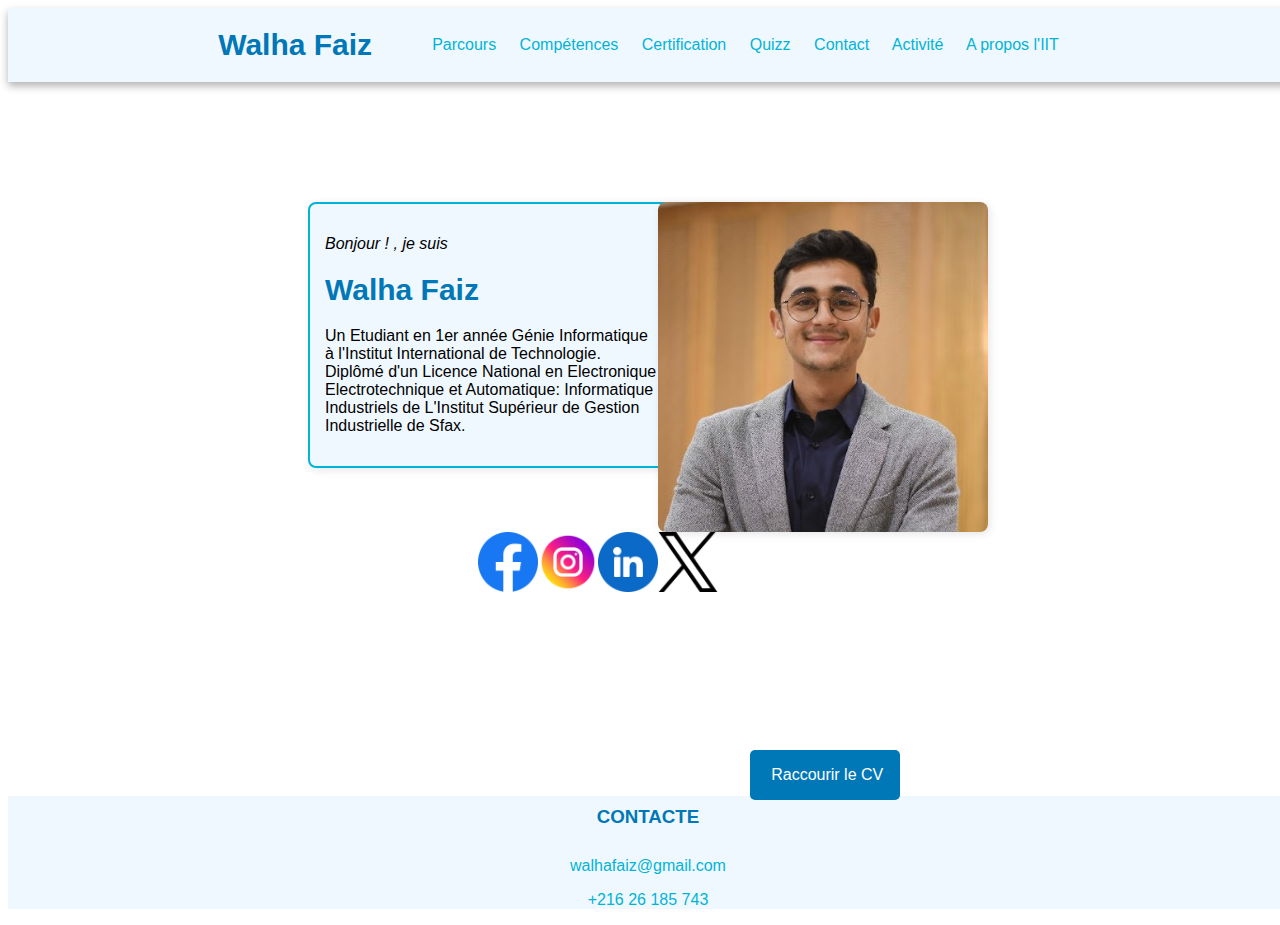
<file: index.html>
<!DOCTYPE html>
<html lang="en">

<head>
    <link rel="stylesheet" href="css/style.css">
    <meta charset="UTF-8">
    <meta name="viewport" content="width=device-width, initial-scale=1.0">
    <title>Faiz Walha </title>
</head>

<body>
    <header>
        <nav>
            <div>
                <h1> Walha Faiz </h1>
            </div>
            <div>
                <a href="parcours.html" id="parcour"> Parcours</a>
                <a href="competences.html"> Compétences</a>
                <a href="certification.html"> Certification</a>
                <a href="quiz.html"> Quizz</a>
                <a href="contact.html"> Contact</a>
                <a href="activite.html">Activité</a>
                <a href="iit.html">A propos l'IIT</a>
            </div>
        </nav>

    </header>


    <section>
        <img src="image/moi.jpg" alt="" id="img">


        <div class="texte">


            <p id="bonj"> Bonjour ! , je suis </p>
            <h1> Walha Faiz </h1>
            <p>
               Un Etudiant en 1er année Génie Informatique à l'Institut International de Technologie.<br>
                Diplômé d'un
                Licence National en Electronique Electrotechnique et Automatique: Informatique Industriels de L'Institut
                Supérieur de Gestion
                Industrielle de Sfax.
            </p>
        </div>
        <nav class="social">
            <a href="https://www.facebook.com/faiz.walha.1/"><img src="image/facebook.png" alt="fqcebook" height="60"
                    width="60"></a>
            <a href="https://www.instagram.com/walha_faiz/?hl=fr"><img src="image/instagram.png" alt="instagrame"
                height="60" width="60"></a>
            <a href="https://www.linkedin.com/in/walha-faiz-9143a525a/"><img src="image/linkedin.png" alt="linked in"
                height="60"
                width="60"></a>
            <a href="https://x.com/FaizWalha1083"><img src="image/twitter.png" alt="X" height="60"
                width="60"></a>
        </nav>

        <a href="image/cv Faiz Walha (1).pdf"><input type="button" name="CV" value=" Raccourir le CV" id="cv"></a>
    </section>

    <footer>
        <h3>CONTACTE </h3>
        <p>walhafaiz@gmail.com</p>
        <p>+216 26 185 743</p>

    </footer>
</body>

</html>
</file>
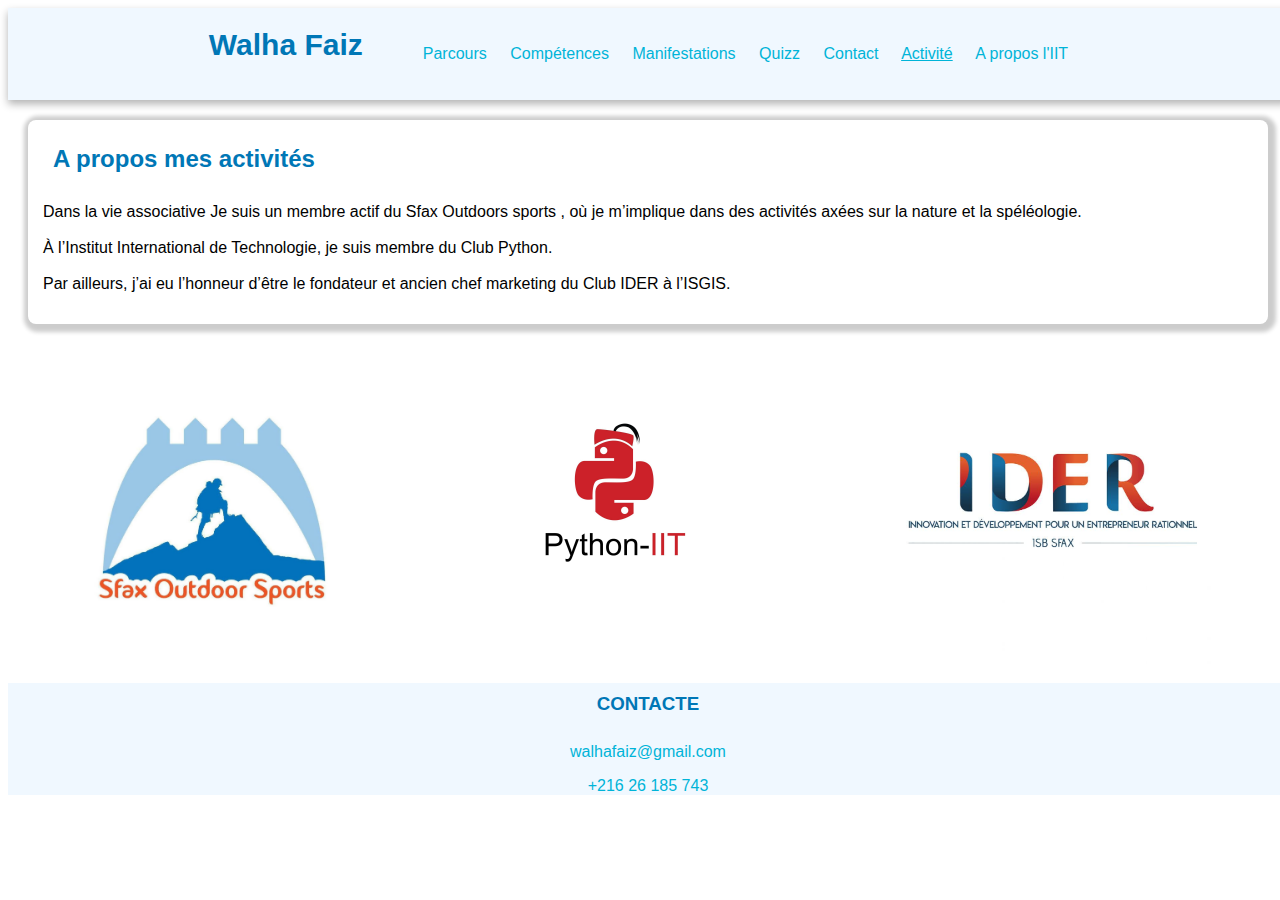
<file: activite.html>
<!DOCTYPE html>
<html lang="en">

<head>
    <link rel="stylesheet" href="css/style.css">
    <meta charset="UTF-8">
    <meta name="viewport" content="width=device-width, initial-scale=1.0">
    <title>Document</title>
</head>

<body>
    <header>
        <nav>
            <div>
                <a href="index.html">
                    <h1> Walha Faiz </h1>
                </a>
            </div>
            <div>
                <a href="parcours.html"> Parcours</a>
                <a href="competences.html"> Compétences</a>
                <a href="manifestations.html"> Manifestations</a>
                <a href="quiz.html"> Quizz</a>
                <a href="contact.html"> Contact</a>
                <a id="menu_actuel" href="activite.html">Activité</a>
                <a href="iit.html">A propos l'IIT</a>
            </div>
        </nav>

    </header>
    <main>
        <div id="paragraphe">
            <h3>A propos mes activités </h3>
            <p>Dans la vie associative
                 Je suis un membre actif du Sfax Outdoors sports , où je m’implique dans des activités axées sur la
                nature et la spéléologie. <br> <br>
                À l’Institut International de Technologie, je suis membre du Club Python. <br> <br>
                Par ailleurs, j’ai eu l’honneur d’être le fondateur et ancien
                chef marketing du Club IDER à l’ISGIS. 

            </p>
           

    </main>
   
<div id="image">
        <img src="image/326715875_691560219368426_304659832579003276_n.jpg" alt="sos" width="20%" height="15%">
        <img src="image/387773547_122094110702075651_2808305473566217773_n.jpg" alt="python" width="20%" height="15%"> 
        <img src="image/420182862_386464670682365_4012236399091255373_n.jpg" alt="ider" width="25%" height="15%">
    </div>
    <footer>

        <h3>CONTACTE</h3>
        <p>walhafaiz@gmail.com</p>
        <p>+216 26 185 743</p>

    </footer>
</body>

</html>
</file>
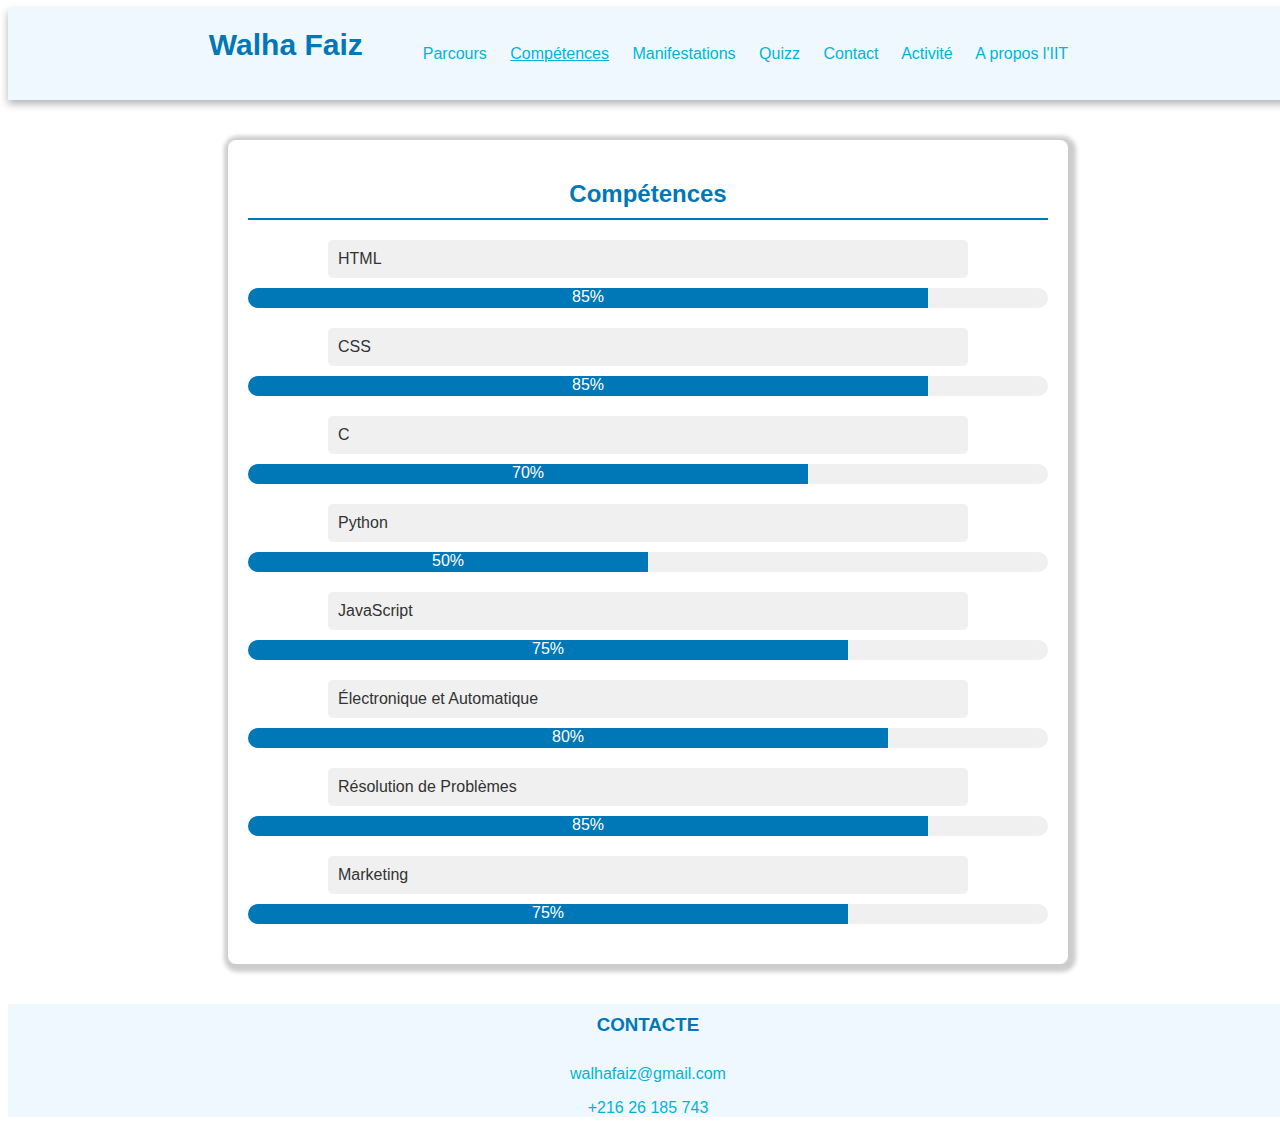
<file: competences.html>
<!DOCTYPE html>
<html lang="en">
<head>
    <link rel="stylesheet" href="css/style.css">
    <meta charset="UTF-8">
    <meta name="viewport" content="width=device-width, initial-scale=1.0">
    <title>Document</title>
</head>
<body>
    <header>
        <nav>
            <div>
            <a href="index.html"><h1> Walha Faiz </h1></a>
        </div>
        <div>
            <a href="parcours.html"> Parcours</a>
            <a id="menu_actuel" href="competences.html"> Compétences</a>
            <a href="manifestations.html"> Manifestations</a>
            <a href="quiz.html"> Quizz</a>
            <a href="contact.html"> Contact</a>
            <a href="activite.html">Activité</a>
            <a href="iit.html">A propos l'IIT</a>
        </div>
        </nav>

    </header>
    <section id="competences">
        <h2>Compétences</h2>
        <div class="skill">
            <label>HTML</label>
            <div class="progress">
                <div class="progress-bar" style="width: 85%;">85%</div>
            </div>
        </div>
        <div class="skill">
            <label>CSS</label>
            <div class="progress">
                <div class="progress-bar" style="width: 85%;">85%</div>
            </div>
        </div>
        <div class="skill">
            <label>C</label>
            <div class="progress">
                <div class="progress-bar" style="width: 70%;">70%</div>
            </div>
        </div>
        <div class="skill">
            <label>Python</label>
            <div class="progress">
                <div class="progress-bar" style="width: 50%;">50%</div>
            </div>
        </div>
        <div class="skill">
            <label>JavaScript</label>
            <div class="progress">
                <div class="progress-bar" style="width: 75%;">75%</div>
            </div>
        </div>
        <div class="skill">
            <label>Électronique et Automatique</label>
            <div class="progress">
                <div class="progress-bar" style="width: 80%;">80%</div>
            </div>
        </div>
       
        
        <div class="skill">
            <label>Résolution de Problèmes</label>
            <div class="progress">
                <div class="progress-bar" style="width: 85%;">85%</div>
            </div>
        </div>
        <div class="skill">
            <label>Marketing</label>
            <div class="progress">
                <div class="progress-bar" style="width: 75%;">75%</div>
            </div>
        </div>
    </section>
    

    
    <footer>

        <h3>CONTACTE</h3>
        <p>walhafaiz@gmail.com</p>
        <p>+216 26 185 743</p>
        
            </footer>
</body>
</html>
</file>
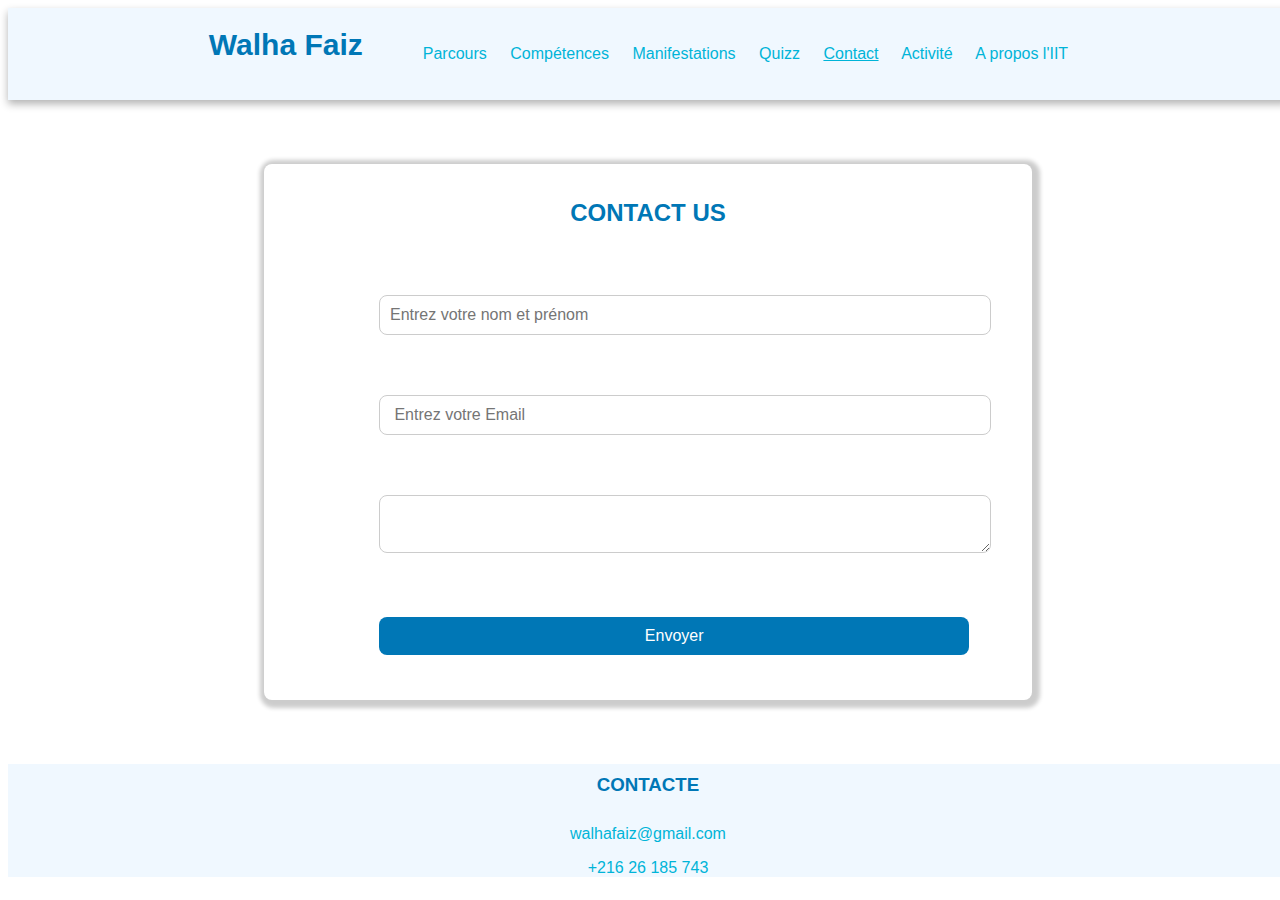
<file: contact.html>
<!DOCTYPE html>
<html lang="en">
<head>
    <link rel="stylesheet" href="css/style.css">
    <meta charset="UTF-8">
    <meta name="viewport" content="width=device-width, initial-scale=1.0">
    <title>Document</title>
</head>
<body>
    <header>
        <nav>
            <div>
            <a href="index.html"><h1> Walha Faiz </h1></a>
        </div>
        <div>
            <a href="parcours.html"> Parcours</a>
            <a href="competences.html"> Compétences</a>
            <a href="manifestations.html"> Manifestations</a>
            <a href="quiz.html"> Quizz</a>
            <a id="menu_actuel" href="contact.html"> Contact</a>
            <a href="activite.html">Activité</a>
            <a href="iit.html">A propos l'IIT</a>
        </div>
        </nav>


    </header>
    <main>
        <section id="contact">
            <h2>CONTACT US</h2><br>
            
        
             <div>
                <input type="text" id="nomprenom" name="nom" placeholder="Entrez votre nom et prénom"><br>
               <input type="text" id="email" name="nom" placeholder=" Entrez votre Email"><br>
                <textarea name="text" id="text"></textarea>
                <button type="submit" id="submitbut">Envoyer</button> 
              </div>
        </section>
        <script src="script.js"> </script>
        
       
        
    </main>
    <footer>

        <h3>CONTACTE</h3>
        <p>walhafaiz@gmail.com</p>
        <p>+216 26 185 743</p>
        
            </footer>
</body>
</html>
</file>
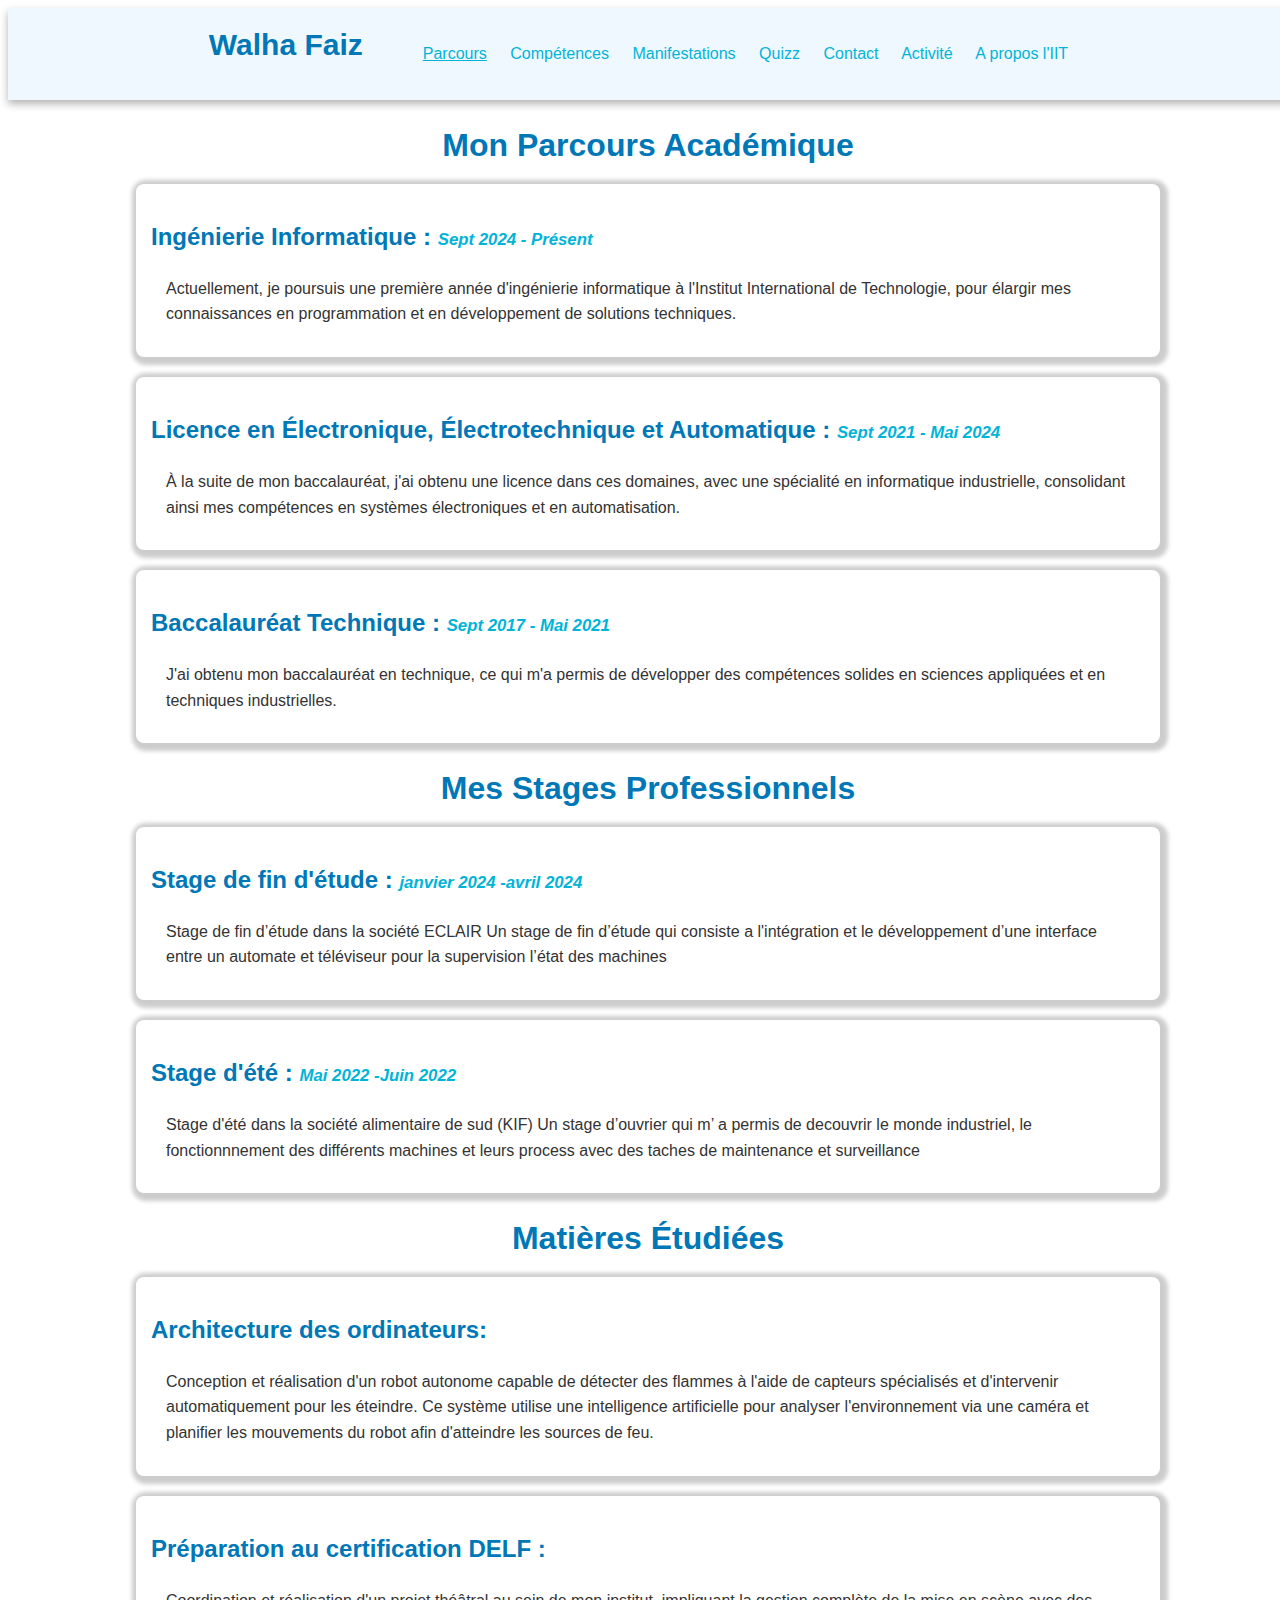
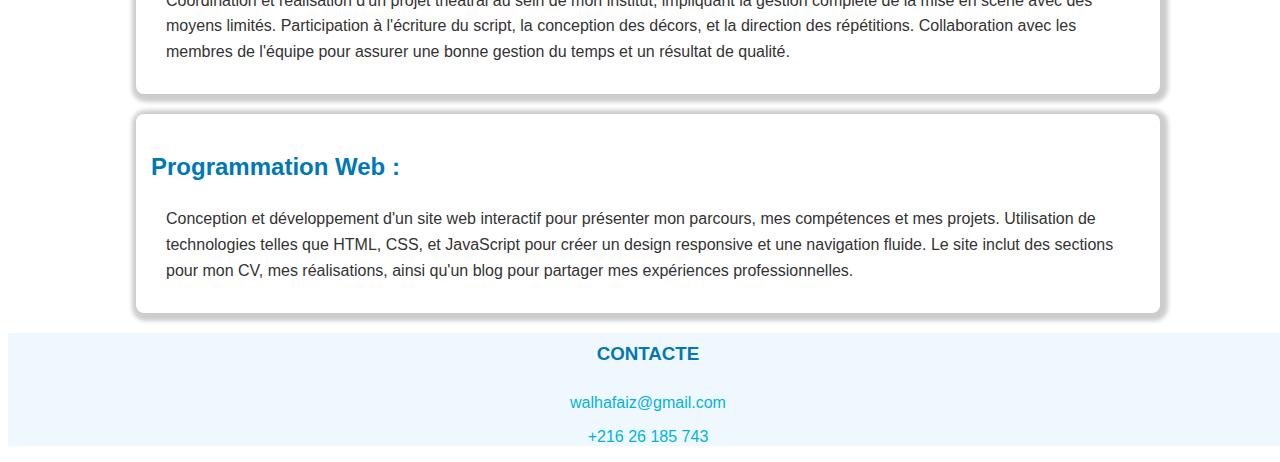
<file: parcours.html>
<!DOCTYPE html>
<html lang="en">

<head>
    <link rel="stylesheet" href="css/style.css">
    <meta charset="UTF-8">
    <meta name="viewport" content="width=device-width, initial-scale=1.0">
    <title>Document</title>
</head>

<body>
    <header>
        <nav>
            <div>
                <a href="index.html">
                    <h1> Walha Faiz </h1>
                </a>
            </div>
            <div>
                <a id="menu_actuel" href="parcours.html"> Parcours</a>
                <a href="competences.html"> Compétences</a>
                <a href="manifestations.html"> Manifestations</a>
                <a href="quiz.html"> Quizz</a>
                <a href="contact.html"> Contact</a>
                <a href="activite.html">Activité</a>
                <a href="iit.html">A propos l'IIT</a>
            </div>
        </nav>

    </header>


    <section id="parcours">

        <h2>Mon Parcours Académique</h2>
        <div>
            <h3>Ingénierie Informatique : <span>Sept 2024 - Présent</span></h3>
            <p>Actuellement, je poursuis une première année d'ingénierie informatique à l'Institut International de
                Technologie, pour élargir mes connaissances en programmation et en développement de solutions
                techniques.</p>
        </div>
        <div>
            <h3>Licence en Électronique, Électrotechnique et Automatique : <span>Sept 2021 - Mai 2024</span></h3>
            <p>À la suite de mon baccalauréat, j'ai obtenu une licence dans ces domaines, avec une spécialité en
                informatique industrielle, consolidant ainsi mes compétences en systèmes électroniques et en
                automatisation.</p>
        </div>
        <div>
            <h3>Baccalauréat Technique : <span>Sept 2017 - Mai 2021</span> </h3>
            <p>J'ai obtenu mon baccalauréat en technique, ce qui m'a permis de développer des compétences solides en
                sciences appliquées et en techniques industrielles.</p>
        </div>

        <h2>Mes Stages Professionnels </h2>
        <div>
            <h3>Stage de fin d'étude : <span>janvier 2024 -avril 2024</span></h3>
            <p>Stage de fin d’étude dans la société ECLAIR
                Un stage de fin d’étude qui consiste a l'intégration et le
                développement d’une interface entre un automate et téléviseur
                pour la supervision l’état des machines</p>
        </div>
        <div>
            <h3>Stage d'été : <span>Mai 2022 -Juin 2022</span></h3>
            <p>Stage d'été dans la société alimentaire de sud (KIF)
                Un stage d’ouvrier qui m’ a permis de decouvrir le monde industriel,
                le fonctionnnement des différents machines et leurs process avec
                des taches de maintenance et surveillance</p>
        </div>
        <h2>Matières Étudiées</h2>
        <div>
            <h3>Architecture des ordinateurs:</h3>
            <p>Conception et réalisation d'un robot autonome capable de détecter des flammes à l'aide de capteurs
                spécialisés et d'intervenir automatiquement pour les éteindre. Ce système
                utilise une intelligence artificielle pour analyser l'environnement via une caméra et planifier les
                mouvements du robot afin d'atteindre les sources de feu. </p>
        </div>
        <div>
            <h3>Préparation au certification DELF : </h3>
            <p>Coordination et réalisation d'un projet théâtral au sein de mon institut, impliquant la gestion complète
                de la mise en scène avec des moyens limités. Participation à l'écriture du script, la conception des
                décors, et la direction des répétitions. Collaboration avec les membres de l'équipe pour assurer une
                bonne gestion du temps et un résultat de qualité. </p>
        </div>
        <div>
            <h3>Programmation Web : </h3>
            <p>Conception et développement d'un site web interactif pour présenter mon parcours, mes compétences et mes
                projets. Utilisation de technologies telles que HTML, CSS, et JavaScript pour créer un design responsive
                et une navigation fluide. Le site inclut des sections pour mon CV, mes réalisations, ainsi qu'un blog
                pour partager mes expériences professionnelles. </p>
        </div>

    </section>


    <footer>

        <h3>CONTACTE</h3>
        <p>walhafaiz@gmail.com</p>
        <p>+216 26 185 743</p>

    </footer>
</body>

</html>
</file>
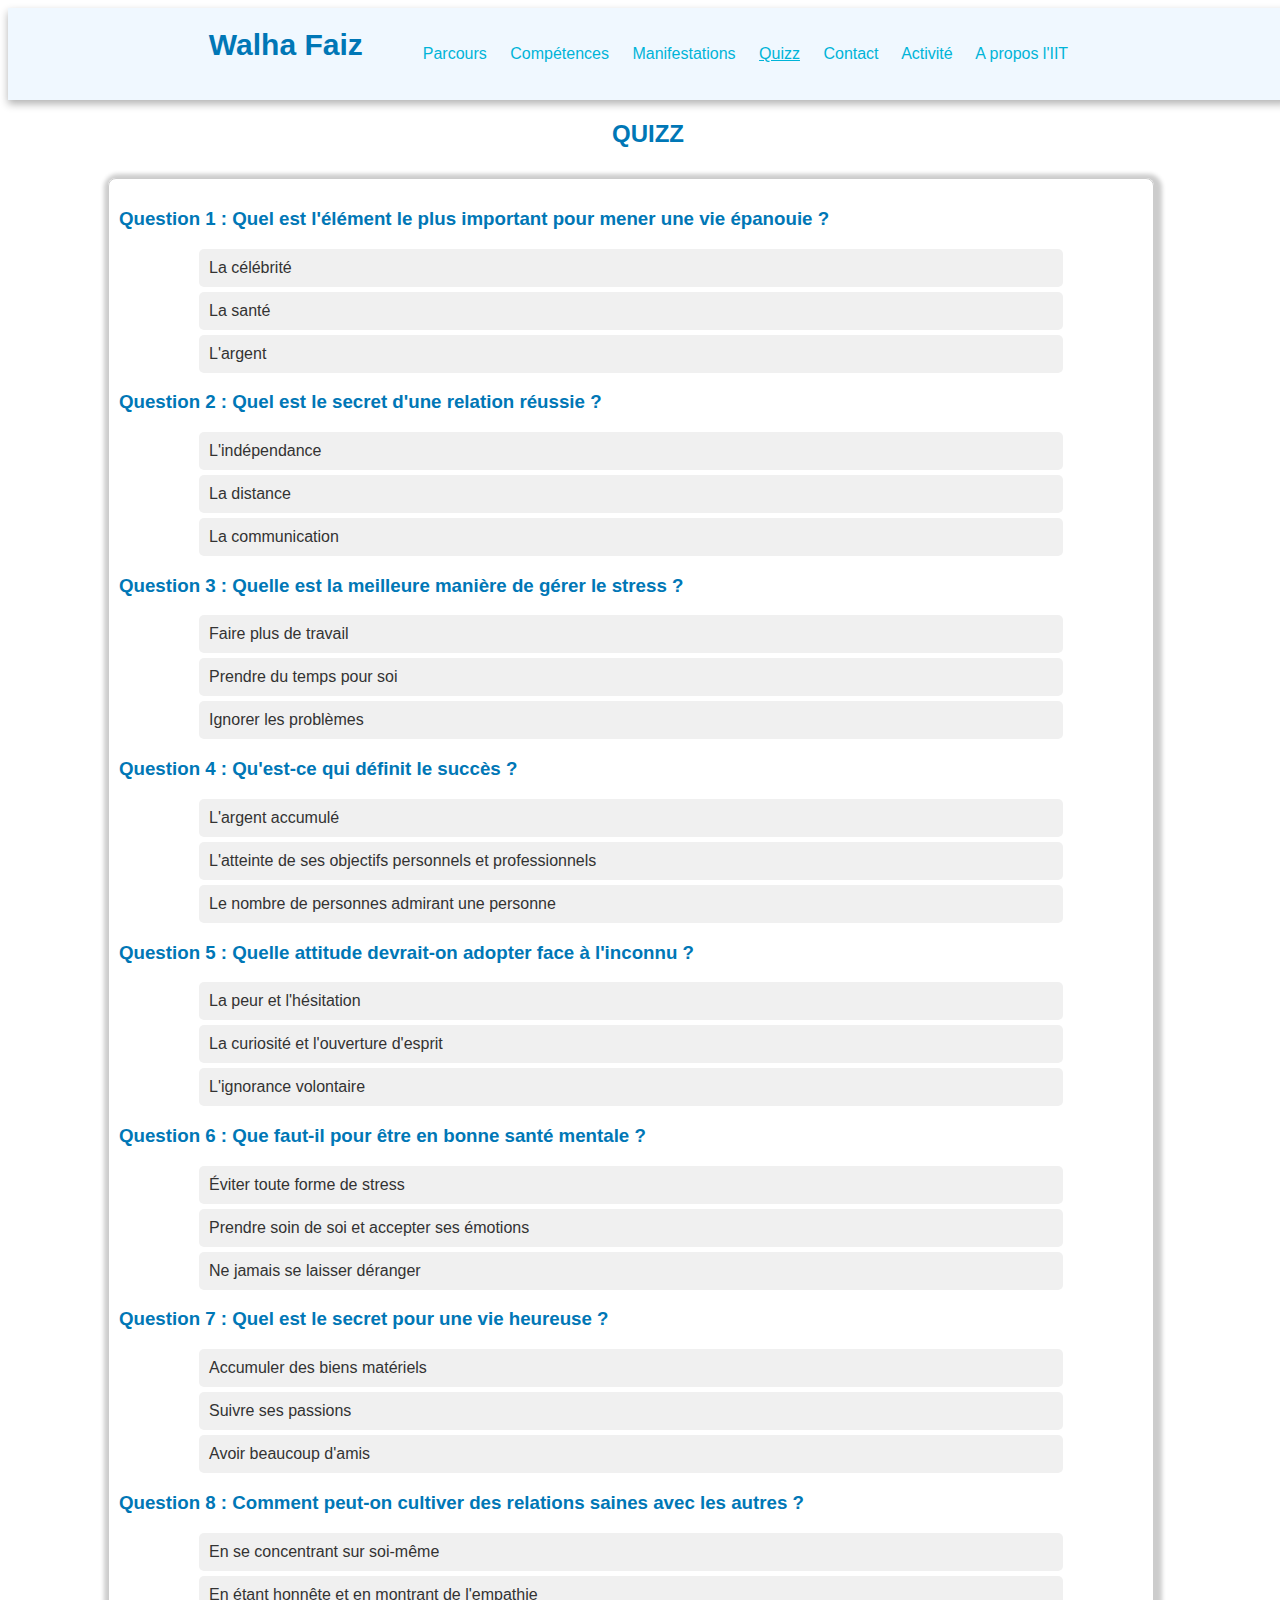
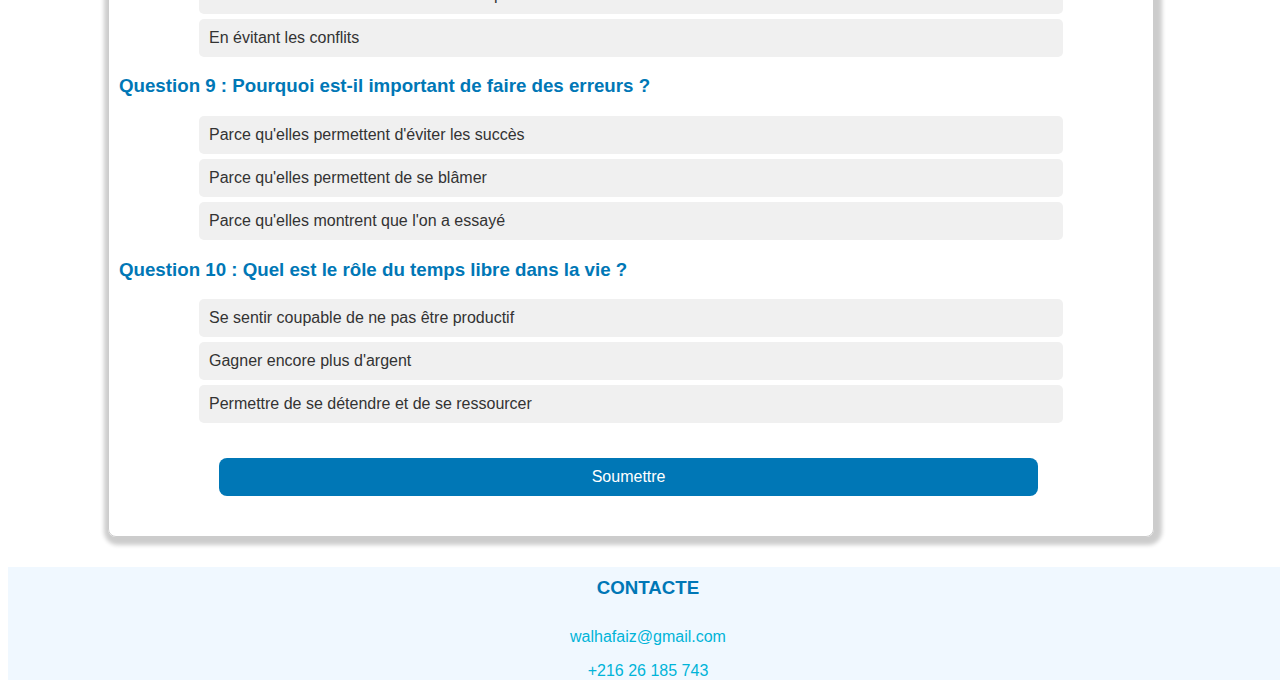
<file: quiz.html>
<!DOCTYPE html>
<html lang="en">
<head>
    <link rel="stylesheet" href="css/style.css">
    <meta charset="UTF-8">
    <meta name="viewport" content="width=device-width, initial-scale=1.0">
    <title>Document</title>
</head>
<body>
    <header>
        <nav>
            <div>
            <a href="index.html"><h1> Walha Faiz </h1></a>
        </div>
        <div>
            <a href="parcours.html"> Parcours</a>
            <a href="competences.html"> Compétences</a>
            <a href="manifestations.html"> Manifestations</a>
            <a id="menu_actuel" href="quiz.html"> Quizz</a>
            <a href="contact.html"> Contact</a>
            <a href="activite.html">Activité</a>
            <a href="iit.html">A propos l'IIT</a>
        </div>
        </nav>


    </header>
    <main>
        <!DOCTYPE html>
<html lang="fr">
<head>
    <meta charset="UTF-8">
    <meta name="viewport" content="width=device-width, initial-scale=1.0">
    <title>Test de Réponses</title>
</head>
<body>
    <!DOCTYPE html>
<html lang="fr">
<head>
    <meta charset="UTF-8">
    <meta name="viewport" content="width=device-width, initial-scale=1.0">
    <title>Test avec Sélection entière</title>
    
</head>
<body>
    <h2 >QUIZZ</h2>
    <form id="quizForm">
        <h3>Question 1 : Quel est l'élément le plus important pour mener une vie épanouie ?</h3>
        <input type="radio" id="q1_option1" name="q1" value="option1">
        <label for="q1_option1">La célébrité </label>

        <input type="radio" id="q1_option2" name="q1" value="option2">
        <label for="q1_option2"> La santé</label>

        <input type="radio" id="q1_option3" name="q1" value="option3">
        <label for="q1_option3">L'argent </label>

        <h3>Question 2 : Quel est le secret d'une relation réussie ?</h3>
        <input type="radio" id="q2_option1" name="q2" value="option1">
        <label for="q2_option1">L'indépendance</label>

        <input type="radio" id="q2_option2" name="q2" value="option2">
        <label for="q2_option2">La distance </label>

        <input type="radio" id="q2_option3" name="q2" value="option3">
        <label for="q2_option3">La communication</label>

        <h3>Question 3 : Quelle est la meilleure manière de gérer le stress ?</h3>
        <input type="radio" id="q3_option1" name="q3" value="option1">
        <label for="q3_option1">Faire plus de travail </label>

        <input type="radio" id="q3_option2" name="q3" value="option2">
        <label for="q3_option2">Prendre du temps pour soi </label>

        <input type="radio" id="q3_option3" name="q3" value="option3">
        <label for="q3_option3"> Ignorer les problèmes</label>


        <h3>Question 4 : Qu'est-ce qui définit le succès ?</h3>
        <input type="radio" id="q4_option1" name="q4" value="option1">
        <label for="q4_option1">L'argent accumulé</label>

        <input type="radio" id="q4_option2" name="q4" value="option2">
        <label for="q4_option2">L'atteinte de ses objectifs personnels et professionnels </label>

        <input type="radio" id="q4_option3" name="q4" value="option3">
        <label for="q4_option3">Le nombre de personnes admirant une personne</label>


        <h3>Question 5 : Quelle attitude devrait-on adopter face à l'inconnu ?</h3>
        <input type="radio" id="q5_option1" name="q5" value="option1">
        <label for="q5_option1">La peur et l'hésitation </label>

        <input type="radio" id="q5_option2" name="q5" value="option2">
        <label for="q5_option2">La curiosité et l'ouverture d'esprit</label>

        <input type="radio" id="q5_option3" name="q5" value="option3">
        <label for="q5_option3">L'ignorance volontaire</label>

        <h3>Question 6 : Que faut-il pour être en bonne santé mentale ?</h3>
        <input type="radio" id="q6_option1" name="q6" value="option1">
        <label for="q6_option1"> Éviter toute forme de stress </label>

        <input type="radio" id="q6_option2" name="q6" value="option2">
        <label for="q6_option2">Prendre soin de soi et accepter ses émotions  </label>

        <input type="radio" id="q6_option3" name="q6" value="option3">
        <label for="q6_option3"> Ne jamais se laisser déranger</label>


        <h3>Question 7 : Quel est le secret pour une vie heureuse ?</h3>
        <input type="radio" id="q7_option1" name="q7" value="option1">
        <label for="q7_option1">Accumuler des biens matériels </label>

        <input type="radio" id="q7_option2" name="q7" value="option2">
        <label for="q7_option2">Suivre ses passions </label>

        <input type="radio" id="q7_option3" name="q7" value="option3">
        <label for="q7_option3">Avoir beaucoup d'amis</label>

        <h3>Question 8 : Comment peut-on cultiver des relations saines avec les autres ?</h3>
        <input type="radio" id="q8_option1" name="q8" value="option1">
        <label for="q8_option1">En se concentrant sur soi-même </label>

        <input type="radio" id="q8_option2" name="q8" value="option2">
        <label for="q8_option2">En étant honnête et en montrant de l'empathie  </label>

        <input type="radio" id="q8_option3" name="q8" value="option3">
        <label for="q8_option3"> En évitant les conflits</label>

        <h3>Question 9 : Pourquoi est-il important de faire des erreurs ?</h3>
        <input type="radio" id="q9_option1" name="q9" value="option1">
        <label for="q9_option1">Parce qu'elles permettent d'éviter les succès </label>

        <input type="radio" id="q9_option2" name="q9" value="option2">
        <label for="q9_option2">Parce qu'elles permettent de se blâmer </label>

        <input type="radio" id="q9_option3" name="q9" value="option3">
        <label for="q9_option3">Parce qu'elles montrent que l'on a essayé</label>

        <h3>Question 10 : Quel est le rôle du temps libre dans la vie ?</h3>
        <input type="radio" id="q10_option1" name="q10" value="option1">
        <label for="q10_option1">Se sentir coupable de ne pas être productif</label>

        <input type="radio" id="q10_option2" name="q10" value="option2">
        <label for="q10_option2">Gagner encore plus d'argent </label>

        <input type="radio" id="q10_option3" name="q10" value="option3">
        <label for="q10_option3">Permettre de se détendre et de se ressourcer</label>

        <button type="button" onclick="checkAnswers()">Soumettre</button>
    </form>

    <p id="score"></p>

    


   <script src="script.js"></script>
</body>
</html>

    </main>
    <footer>

        <h3>CONTACTE</h3>
        <p>walhafaiz@gmail.com</p>
        <p>+216 26 185 743</p>
        
            </footer>
</body>
</html>
</file>
<file: css/style.css>
header{
    background-color:aliceblue;
    font-family:Arial, Helvetica, sans-serif;
  
    box-shadow: 0 4px 8px rgba(0, 0, 0, 0.3);
}
nav {
 display: flex;
 justify-content: center;
 align-items: center;
 height: 100%;
 width: 100%;
 


}
a:hover {
    
    color:black; 
}
div h1{
    font-size: 30px;
    padding-right: 60px;
    color:#0077b6;
}
#menu_actuel{
    text-decoration-line: underline;
    }
div a {
   
    padding-right: 19px;
    text-decoration: none;
    color:#00b4d8 ;}
    body{
        width: 100%;
        height: 100%;
        background-color: white;
    }
    footer {
        background-color:aliceblue;
    font-family:Arial, Helvetica, sans-serif;

    }
    footer h3{
        padding: 10px 10px;
        text-align: center;
        color:#0077b6;
    }
    footer p {
        padding: 5 px 10px;
        text-align: center;
        color:#00b4d8 ;}
        #bonj{
            font-style: italic;
            font-family: Arial, Helvetica, sans-serif;
        }
  .texte{
    margin: auto;
    border: 2px solid #00b4d8; 
    padding: 15px; 
    border-radius: 8px; 
    background-color:aliceblue;
    box-shadow: 2px 2px 8px rgba(0, 0, 0, 0.1); 
    max-width: 500px; 
    margin-left: 300px; 
    margin-top: 120px;
    margin-bottom: 10px;
    font-family: Arial, Helvetica, sans-serif;
  }
  
    #img{
        width: 330px; 
        height: auto;
        margin-right: 300px; 
        float: right;
        box-shadow: 2px 2px 8px rgba(0, 0, 0, 0.1);
        border-radius: 8px; 
       
    }
    .social{
        margin-left:490px;
        margin-bottom: 200px;
        width: 200px; 
    }
    #cv{
        background-color: #0077b6;
        font-family:Arial, Helvetica, sans-serif;
        color: white;
        border-radius: 5px;
        margin-left:1000px;
        border:none;
        width: 150px; 
        height: 50px; 
        padding: 10px 10px; 
         font-size: 16px; 
         position: absolute ;
         right : 380px;
          bottom: 100px;
    }
    #menu_actuel{
        text-decoration-line: underline;
        
        }
      a:hover {
          
        color:black;
      }
      #parcours {
        width: 80%;
        margin: 0 auto;
        font-family: Arial, sans-serif;
        color: #333;
        
       
      }
      
      #parcours h2 {
        text-align: center;
        color: #0077b6;
        font-size: 2em;
        margin-bottom: 20px;
      }
      
      #parcours div {
           
        padding: 15px;
        border-radius: 8px;
        margin-bottom: 20px;
        background-color: aliceblue;
        background: #fff;
          border-radius: 8px;
          box-shadow: 2px 2px 4px 6px rgba(0, 0, 0, 0.2);
          font-family: Arial, sans-serif;
      }
      
      #parcours h3 {
        font-size: 24px;
          color: #0077b6;
          margin-bottom: 20px;
        color: #0077b6;
        font-size: 1.5em;
        margin-bottom: 10px;
      }
      
      #parcours p {
        margin: 0;
        font-size: 1em;
        line-height: 1.6;
        padding: 15px;

       #parcours label {
            font-family: Arial, Helvetica, sans-serif
        }
      }
      span{
          color:#00b4d8;
      
          font-style: italic;
          font-size: 70%;
      }
      #competences {
        max-width: 800px;
        margin: 40px auto;
        padding: 20px;
        background: #fff;
        border-radius: 8px;
        box-shadow: 2px 2px 4px 6px rgba(0, 0, 0, 0.2);
        font-family: Arial, sans-serif;
    }
    
    
    #competences h2 {
        font-size: 24px;
        color: #0077b6;
        text-align: center;
        border-bottom: 2px solid #0077b6;
        margin-bottom: 20px;
        padding-bottom: 10px;
    }
    
    .skill {
        margin-bottom: 20px;
    }
    
    .skill label {
        font-size: 16px;
        margin-bottom: 10px;
        display: block;
        color: #333;
    }
    
    
    .progress {
        background: #f0f0f0;
        border-radius: 20px;
        overflow: hidden;
        height: 20px;
        position: relative;
    }
    
    .progress-bar {
        height: 100%;
        background: #0077b6;
        color: white;
        text-align: center;
        
    }
    #paragraphe{
           
        padding: 15px;
        margin: 20px;
        background-color: aliceblue;
        font-family: Arial, Helvetica, sans-serif;
        background: #fff;
  border-radius: 8px;
  box-shadow: 2px 2px 4px 6px rgba(0, 0, 0, 0.2);
  font-family: Arial, sans-serif;
  
      }
      
      #paragraphe h3 {
        color: #0077b6;
        font-size: 1.5em;
        margin: 10px;
        font-size: 24px;

  
  margin-bottom: 20px;
  padding-bottom: 10px;

      }
      #image{
          display: flex;
          justify-content: space-around; 
          align-items: center;
          
      }
      #iit{
        font-family: Arial, Helvetica, sans-serif;
        color: white;
        text-align: center;
        background-color:#0077b6;
        height:20%;
        width: auto;
        margin-top:1%;
    }
    video{
        
        border-radius: 15px 15px;
    }

    #contact{
        margin: 5% 20%;
        padding: 15px;
        border-radius:12px ;
        font-family: Arial, Helvetica, sans-serif;
        box-shadow: 2px 2px 4px 6px rgba(0, 0, 0, 0.2);
        border-radius: 8px;
        text-align: center;

    }
    #quizForm{
        margin: 5% 20%;
        padding: 15px;
        border-radius:12px ;
        font-family: Arial, Helvetica, sans-serif;
        box-shadow: 2px 2px 4px 6px rgba(0, 0, 0, 0.2);
        border-radius: 8px;
    }
    #contact input, #contact button , #contact textarea, #contact label,#quizForm, #quizForm button{
        width: 80%;
        padding: 10px;
        margin: 30px 100px;
        border-radius: 8px;
        border: 1px solid #ccc;
        font-size: 1rem;
    }
   

    #contact button ,#quizForm button {
        background-color: #0077b6;
        color: white;
        border: none;
        cursor: pointer;
    }

    #contact button:hover ,#quizForm button:hover {
        background-color: #0077b6;
    }
    #contact h2 ,#quizForm h3{
        color: #0077b6;
        
    }
    label {
        display: block;
        padding: 10px;
        background-color: #f0f0f0;
        margin-bottom: 5px;
        margin-left:80px;
        margin-right:80px;
        cursor: pointer;
        border-radius: 5px;
    }

    /* Changement de couleur au survol */
    label:hover {
        background-color: #e0e0e0;
    }

    /* Style de base pour les boutons radio (invisible) */
    input[type="radio"] {
        display: none;
    }

    /* Changement de couleur de fond lorsque l'option est sélectionnée */
    input[type="radio"]:checked + label {
        background-color: #0077b6; /* Couleur de fond lorsque sélectionné */
        color: white; /* Changement de couleur du texte */
    }

    /* Style du texte à l'intérieur du label */
    label {
        color: #333;
    }
    .correct {
        background-color: #4CAF50; /* Vert pour la bonne réponse */
        color: white;
    }

    
    #score {
        font-size: 20px;
        font-weight: bold;
        color: #4CAF50; /* Couleur verte pour le score */
        margin-top: 20px;
        font-family: 'Times New Roman', Times, serif;
        text-align: center;
    }

    h2{
        color: #0077b6;
        font-family: Arial, Helvetica, sans-serif;
        text-align: center;
    }
</file>
